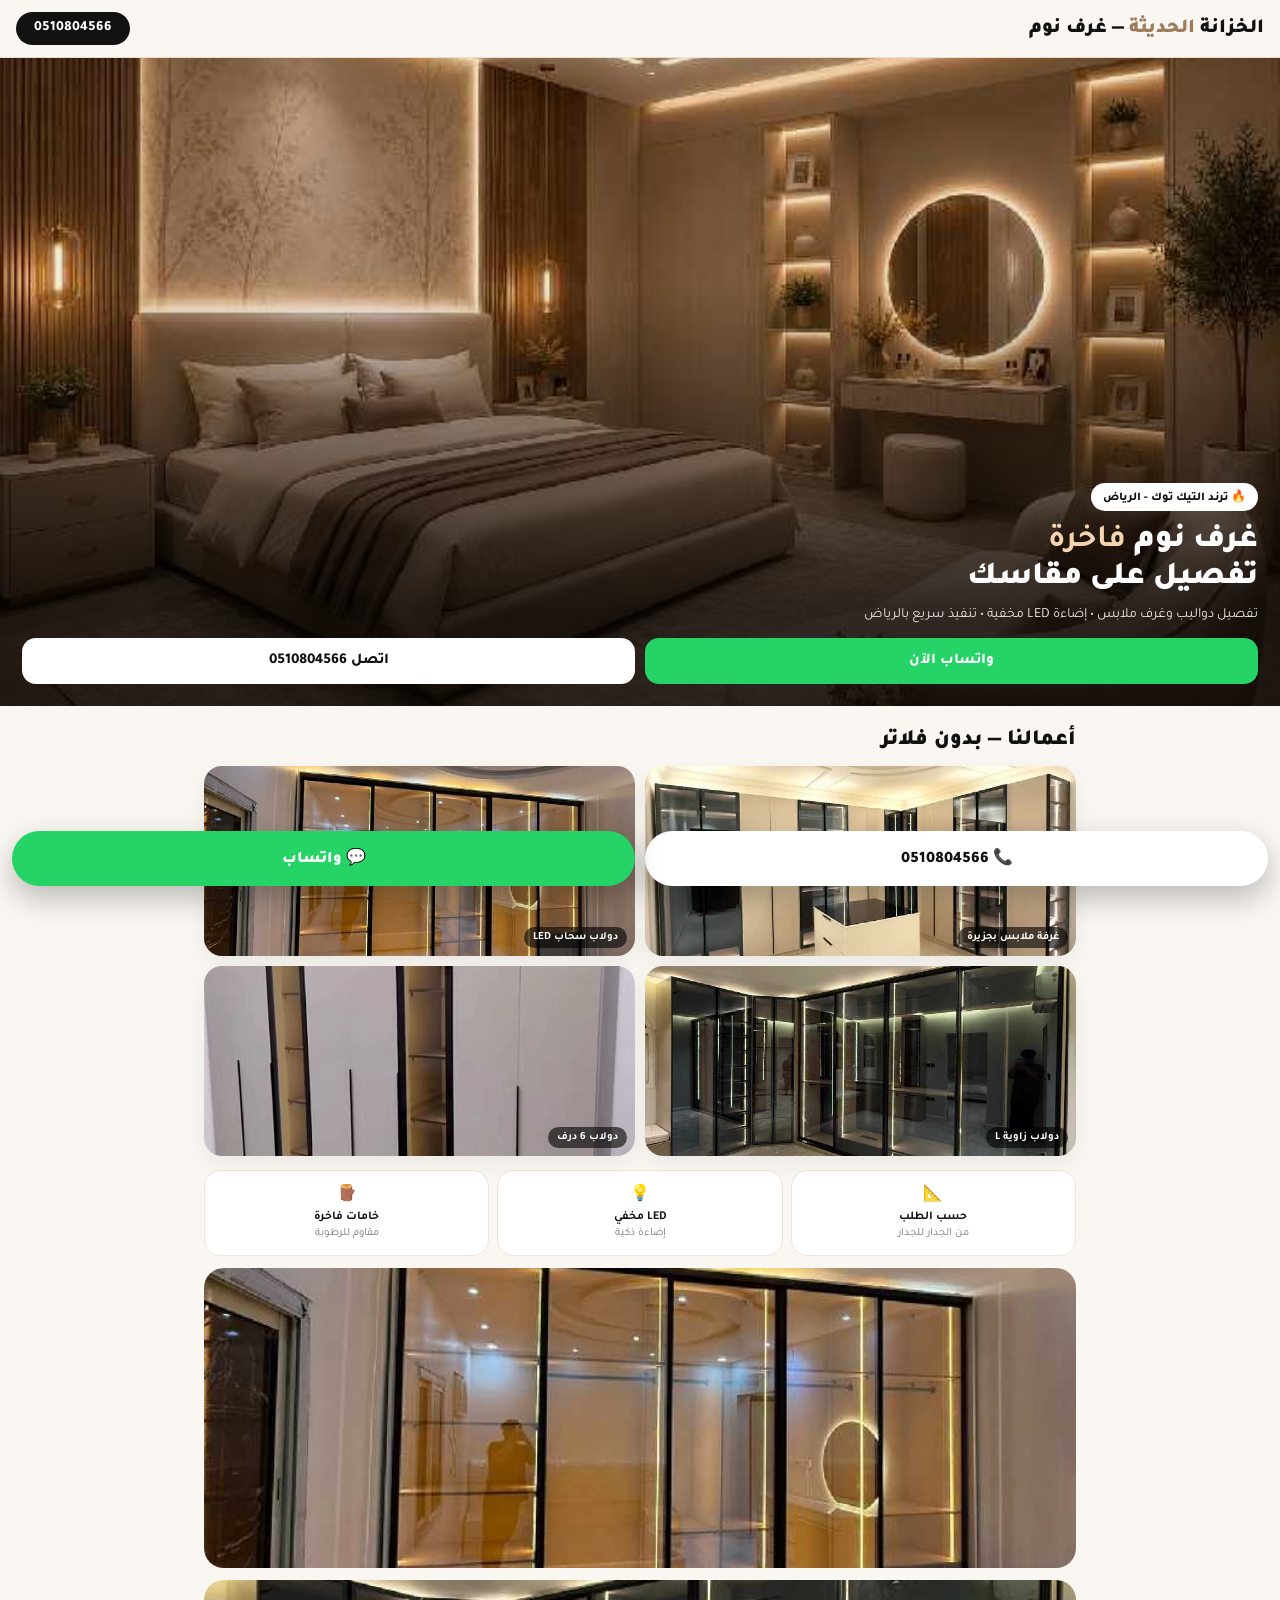
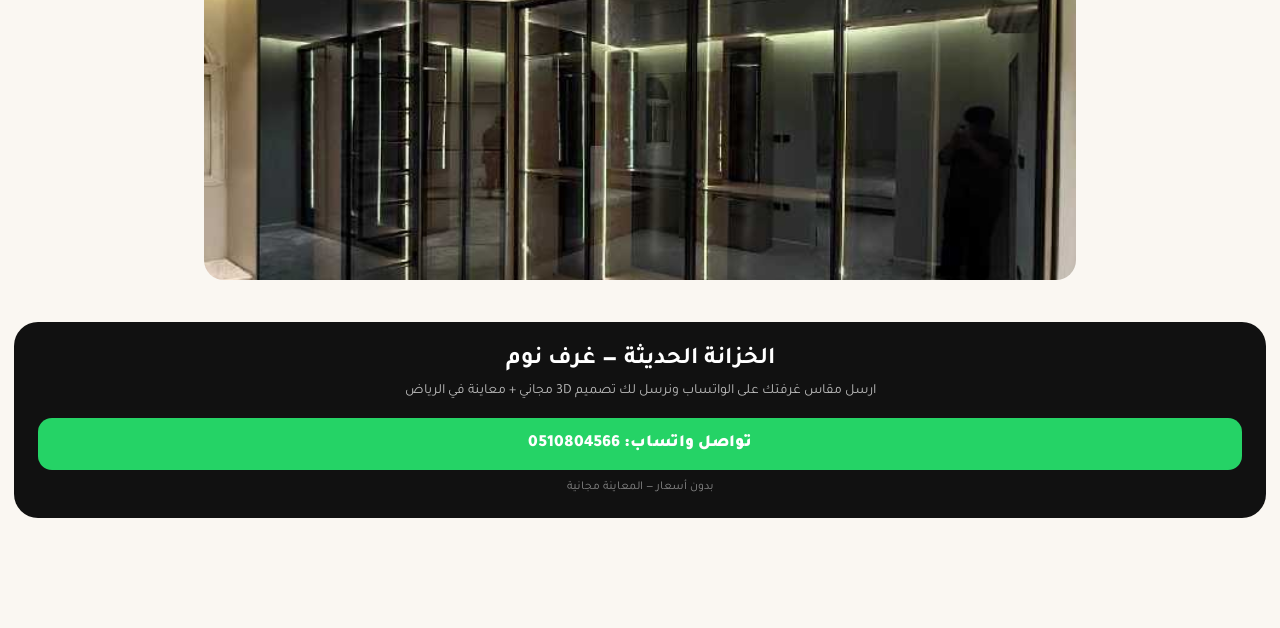
<file: index.html>
<!DOCTYPE html>
<html lang="ar" dir="rtl">
<head>
  <!-- TikTok Pixel Code Start -->
<script>
!function (w, d, t) {
  w.TiktokAnalyticsObject=t;var ttq=w[t]=w[t]||[];ttq.methods=["page","track","identify","instances","debug","on","off","once","ready","alias","group","enableCookie","disableCookie","holdConsent","revokeConsent","grantConsent"],ttq.setAndDefer=function(t,e){t[e]=function(){t.push([e].concat(Array.prototype.slice.call(arguments,0)))}};for(var i=0;i<ttq.methods.length;i++)ttq.setAndDefer(ttq,ttq.methods[i]);ttq.instance=function(t){for(
var e=ttq._i[t]||[],n=0;n<ttq.methods.length;n++)ttq.setAndDefer(e,ttq.methods[n]);return e},ttq.load=function(e,n){var r="https://analytics.tiktok.com/i18n/pixel/events.js",o=n&&n.partner;ttq._i=ttq._i||{},ttq._i[e]=[],ttq._i[e]._u=r,ttq._t=ttq._t||{},ttq._t[e]=+new Date,ttq._o=ttq._o||{},ttq._o[e]=n||{};n=document.createElement("script")
;n.type="text/javascript",n.async=!0,n.src=r+"?sdkid="+e+"&lib="+t;e=document.getElementsByTagName("script")[0];e.parentNode.insertBefore(n,e)};


  ttq.load('DBFQ0RJC77U4SEFNNF0G');
  ttq.page();
}(window, document, 'ttq');
</script>
<!-- TikTok Pixel Code End -->
  
  <style>
@font-face {
  font-family: "Optimistic";
  font-style: normal;
  font-weight: 400 600;
  font-display: swap;
  src: url("/fonts/OptimisticAI_VF_Optimized.woff2") format("woff2");
}
@font-face {
  font-family: "Optimistic Mono";
  font-style: normal;
  font-weight: 400;
  font-display: swap;
  src: url("/fonts/OptimisticMono_W_TextRegular.woff2") format("woff2");
}
:where(html) {
  font-family: "Optimistic", system-ui, sans-serif;
}
:where(code, pre, kbd, samp) {
  font-family: "Optimistic Mono", ui-monospace, monospace;
}
</style>
<meta charset="UTF-8">
<meta name="viewport" content="width=device-width,initial-scale=1.0">
<title>الخزانة الحديثة | غرف نوم - تفصيل دواليب</title>
<link href="https://fonts.googleapis.com/css2?family=Tajawal:wght@400;700;800;900&display=swap" rel="stylesheet">
<!-- TikTok Pixel - ضع معرفك هنا -->
<script>
!function (w, d, t) {
  w.TiktokAnalyticsObject=t;var ttq=w[t]=w[t]||[];ttq.methods=["page","track","identify","instances","debug","on","off","once","ready","alias","group","enableCookie","disableCookie"],ttq.setAndDefer=function(t,e){t[e]=function(){t.push([e].concat(Array.prototype.slice.call(arguments,0)))}};for(var i=0;i<ttq.methods.length;i++)ttq.setAndDefer(ttq,ttq.methods[i]);ttq.instance=function(t){for(var e=ttq._i[t]||[],n=0;n<ttq.methods.length;n++)ttq.setAndDefer(e,ttq.methods[n]);return e},ttq.load=function(e,n){var i="https://analytics.tiktok.com/i18n/pixel/events.js";ttq._i=ttq._i||{},ttq._i[e]=[],ttq._i[e]._u=i,ttq._t=ttq._t||{},ttq._t[e]=+new Date,ttq._o=ttq._o||{},ttq._o[e]=n||{};var o=document.createElement("script");o.type="text/javascript",o.async=!0,o.src=i+"?sdkid="+e+"&lib="+t;var a=document.getElementsByTagName("script")[0];a.parentNode.insertBefore(o,a)};
  ttq.load('TT_PIXEL_ID');
  ttq.page();
}(window, document, 'ttq');
function trackContact(type) {
  try{ ttq.track('Contact', {content_type: type}); ttq.track('ClickButton', {content_type: type, phone: '0510804566'}); }catch(e){}
  try{ gtag && gtag('event','contact', {method: type}); }catch(e){}
  try{ dataLayer && dataLayer.push({event:'contact', contact_type: type}); }catch(e){}
  showToast(type);
}
function showToast(type) {
  var t=document.getElementById('toast'); t.innerHTML = (type==='whatsapp'?'✅ تم تسجيل نقرة واتساب':'📞 تم تسجيل حدث اتصال')+' - Contact fired'; t.classList.add('show'); setTimeout(()=>t.classList.remove('show'),3000);
}
</script>
<style>
*{margin:0;padding:0;box-sizing:border-box;font-family:'Tajawal',sans-serif}
body{background:#FAF7F2;color:#111;overflow-x:hidden}
.header{position:sticky;top:0;z-index:100;background:rgba(250,247,242,.92);backdrop-filter:blur(14px);display:flex;justify-content:space-between;align-items:center;padding:12px 16px;border-bottom:1px solid #e9ddd0}
.logo{font-weight:900;font-size:20px}.logo span{color:#9c7c5a}
.call{background:#111;color:#fff;padding:8px 18px;border-radius:100px;text-decoration:none;font-weight:800;font-size:14px}
.hero{position:relative}.hero img{width:100%;height:72vh;object-fit:cover;display:block}
.ov{position:absolute;inset:0;background:linear-gradient(to top,rgba(0,0,0,.75) 15%,rgba(0,0,0,.05) 65%);display:flex;flex-direction:column;justify-content:flex-end;padding:22px}
.badge{background:#fff;color:#111;padding:6px 12px;border-radius:100px;font-size:12px;font-weight:800;width:fit-content;margin-bottom:12px}
.ov h1{color:#fff;font-size:32px;line-height:1.15;font-weight:900;margin-bottom:10px}.ov h1 b{color:#f4d5b0}
.ov p{color:#e8e8e8;font-size:14px;margin-bottom:14px}
.btns{display:flex;gap:10px}.btn{flex:1;text-align:center;padding:14px;border-radius:14px;text-decoration:none;font-weight:800;font-size:15px}
.bw{background:#25D366;color:#fff}.bc{background:#fff;color:#111}
.sec{padding:22px 14px;max-width:900px;margin:auto}
.tit{font-size:22px;font-weight:900;margin-bottom:12px}
.grid{display:grid;grid-template-columns:1fr 1fr;gap:10px}
.card{border-radius:18px;overflow:hidden;position:relative;background:#fff;box-shadow:0 8px 24px rgba(0,0,0,.06)}
.card img{width:100%;height:190px;object-fit:cover;display:block}
.card label{position:absolute;bottom:8px;right:8px;background:rgba(0,0,0,.6);color:#fff;padding:4px 9px;border-radius:100px;font-size:11px;font-weight:700}
.big{margin-top:12px;display:grid;gap:12px}.big img{width:100%;height:300px;object-fit:cover;border-radius:20px}
.feats{display:grid;grid-template-columns:repeat(3,1fr);gap:8px;margin-top:14px}
.f{background:#fff;border:1px solid #efe6d8;border-radius:16px;padding:12px;text-align:center}.f b{display:block;font-size:12px;margin-top:4px}.f span{font-size:11px;color:#777}
.final{background:#111;color:#fff;border-radius:24px;padding:24px;text-align:center;margin:20px 14px 110px}
.floating{position:fixed;bottom:14px;left:12px;right:12px;z-index:200;display:flex;gap:10px}
.floating a{flex:1;display:flex;align-items:center;justify-content:center;gap:8px;padding:16px;border-radius:100px;text-decoration:none;font-weight:900;font-size:16px;box-shadow:0 12px 30px rgba(0,0,0,.25);animation:f 2s infinite}
@keyframes f{0%,100%{transform:translateY(0)}50%{transform:translateY(-4px)}}
.fw{background:#25D366;color:#fff}.fc{background:#fff;color:#111}
#toast{position:fixed;top:70px;left:50%;transform:translateX(-50%) translateY(-20px);background:#111;color:#fff;padding:10px 16px;border-radius:100px;font-size:13px;font-weight:700;opacity:0;pointer-events:none;transition:.3s;z-index:300}
#toast.show{opacity:1;transform:translateX(-50%) translateY(0)}
</style>
</head>
<body>
<div id="toast"></div>
<div class="header"><div class="logo">الخزانة <span>الحديثة</span> — غرف نوم</div><a href="tel:+966510804566" onclick="trackContact('call')" class="call">0510804566</a></div>

<div class="hero">
<img src="[data-uri]" alt="غرفة نوم فاخرة">
<div class="ov">
<div class="badge">🔥 ترند التيك توك - الرياض</div>
<h1>غرف نوم <b>فاخرة</b><br>تفصيل على مقاسك</h1>
<p>تفصيل دواليب وغرف ملابس • إضاءة LED مخفية • تنفيذ سريع بالرياض</p>
<div class="btns">
<a href="https://wa.me/966510804566?text=مرحبا%20الخزانة%20الحديثة%20اريد%20تفصيل%20غرفة%20نوم" target="_blank" onclick="trackContact('whatsapp')" class="btn bw">واتساب الآن</a>
<a href="tel:+966510804566" onclick="trackContact('call')" class="btn bc">اتصل 0510804566</a>
</div>
</div>
</div>

<div class="sec">
<div class="tit">أعمالنا — بدون فلاتر</div>
<div class="grid">
<div class="card"><img src="[data-uri]"><label>غرفة ملابس بجزيرة</label></div>
<div class="card"><img src="[data-uri]"><label>دولاب سحاب LED</label></div>
<div class="card"><img src="[data-uri]"><label>دولاب زاوية L</label></div>
<div class="card"><img src="[data-uri]"><label>دولاب 6 درف</label></div>
</div>
<div class="feats">
<div class="f">📐<b>حسب الطلب</b><span>من الجدار للجدار</span></div>
<div class="f">💡<b>LED مخفي</b><span>إضاءة ذكية</span></div>
<div class="f">🪵<b>خامات فاخرة</b><span>مقاوم للرطوبة</span></div>
</div>
<div class="big">
<img src="[data-uri]" alt="sliding">
<img src="[data-uri]" alt="corner">
</div>
</div>

<div class="final">
<h2>الخزانة الحديثة — غرف نوم</h2>
<p style="color:#bbb;font-size:14px;margin:8px 0 18px">ارسل مقاس غرفتك على الواتساب ونرسل لك تصميم 3D مجاني + معاينة في الرياض</p>
<a href="https://wa.me/966510804566" target="_blank" onclick="trackContact('whatsapp')" style="display:block;background:#25D366;color:#fff;padding:16px;border-radius:14px;text-decoration:none;font-weight:900;font-size:17px;margin-bottom:10px">تواصل واتساب: 0510804566</a>
<div style="color:#888;font-size:12px">بدون أسعار — المعاينة مجانية</div>
</div>

<div class="floating">
<a href="tel:+966510804566" onclick="trackContact('call')" class="fc">📞 0510804566</a>
<a href="https://wa.me/966510804566" target="_blank" onclick="trackContact('whatsapp')" class="fw">💬 واتساب</a>
</div>
<script>(function(){var loc=location.href.replace(/#.*$/,"");var ATTR_NAMES=["data-product-id","data-productid","data-product_id","product-id","productid","product_id","data-source-entity-id","source-entity-id","source_entity_id","data-product","data-metadata","data-meta"];var DATASET_KEYS=["productId","productid","product_id","sourceEntityId","sourceentityid","source_entity_id","product","metadata","meta"];function readProductId(value){if(typeof value!=="string"||value.length===0)return null;if(/^[0-9]{6,}$/.test(value))return value;var match=value.match(/(?:product(?:_|-)?id|source(?:_|-)?entity(?:_|-)?id)["'=:\s]+([0-9]{6,})/i);return match?match[1]:null}function extractProductId(start){for(var node=start;node&&node!==document.body;node=node.parentElement){for(var i=0;i<ATTR_NAMES.length;i++){var attrValue=node.getAttribute&&node.getAttribute(ATTR_NAMES[i]);var attrProductId=readProductId(attrValue);if(attrProductId)return attrProductId}var dataset=node.dataset||null;if(dataset){for(var j=0;j<DATASET_KEYS.length;j++){var dataValue=dataset[DATASET_KEYS[j]];var dataProductId=readProductId(dataValue);if(dataProductId)return dataProductId}}}return null}function isInlineMediaSlotElement(node){return !!(node&&node.getAttribute&&node.getAttribute("data-clippy-inline-media-slot")!==null)}function findInlineMediaSlot(start){for(var node=start;node&&node!==document.body;node=node.parentElement){if(isInlineMediaSlotElement(node))return node}return null}function readInlineMediaUrl(node){if(!node)return null;return node.getAttribute&&((node.getAttribute("data-clippy-inline-media-url")||node.getAttribute("data-url")||node.getAttribute("data_url")))||node.href||null}function stripHash(url){return String(url).replace(/#.*$/,"")}function urlsMatch(a,b){if(!a||!b)return false;try{return stripHash(new URL(a,loc).href)===stripHash(new URL(b,loc).href)}catch(_){return stripHash(a)===stripHash(b)}}function isFirstPartyReelUrl(value){try{var url=new URL(value,loc);if(url.protocol!=="https:")return false;var host=url.hostname.toLowerCase();var supported=host==="instagram.com"||host.endsWith(".instagram.com")||host==="facebook.com"||host.endsWith(".facebook.com");return supported&&/\/reels?\//i.test(url.pathname)}catch(_){return false}}function isInlineMediaUrlClick(node,href){var slot=findInlineMediaSlot(node);if(!slot)return false;var slotUrl=readInlineMediaUrl(slot);if(slotUrl)return urlsMatch(href,slotUrl);return isFirstPartyReelUrl(href)}function findDataHref(start){for(var node=start;node&&node!==document.body;node=node.parentElement){if(node.getAttribute){var href=node.getAttribute("data-href")||node.getAttribute("data-url");if(href)return{href:href,node:node}}}return null}var nativeOpen=window.open;window.open=function(url){if(parent!==window&&typeof url==="string"&&/^https?:\/\//.test(url)){parent.postMessage({type:"ecto:usercontent-link-click",href:url},"*");return null}return nativeOpen?nativeOpen.apply(window,arguments):null};document.addEventListener("click",function(e){var target=e.target instanceof Element?e.target:null;if(!target)return;if(parent===window)return;var a=target.closest?target.closest("a[href]"):null;if(a&&a.href&&/^https?:\/\//.test(a.href)&&a.href.replace(/#.*$/,"")!==loc){if(isInlineMediaUrlClick(a,a.href))return;var productId=extractProductId(target)||extractProductId(a);if(productId){e.preventDefault();parent.postMessage({type:"ecto-artifact-link-click",productId:productId},"*");return}e.preventDefault();parent.postMessage({type:"ecto:usercontent-link-click",href:a.href},"*");return}var dataHref=findDataHref(target);if(dataHref&&/^https?:\/\//.test(dataHref.href)&&dataHref.href.replace(/#.*$/,"")!==loc){if(isInlineMediaUrlClick(dataHref.node,dataHref.href))return;e.preventDefault();parent.postMessage({type:"ecto:usercontent-link-click",href:dataHref.href},"*")}},true)})();</script><script>(function(){var FOCUS_TYPE="ecto:artifact-focus-request";var CLOSE_TYPE="ecto:artifact-close-request";function focusArtifactDocument(){var body=document.body;if(!body)return;try{window.focus();}catch(e){}if(!body.hasAttribute("tabindex"))body.setAttribute("tabindex","-1");try{body.focus({preventScroll:true});}catch(e){try{body.focus();}catch(e2){}}}window.addEventListener("message",function(event){if(event.source!==window.parent)return;var data=event.data;if(!data||typeof data!=="object"||data.type!==FOCUS_TYPE)return;if(document.readyState==="loading"){document.addEventListener("DOMContentLoaded",focusArtifactDocument,{once:true});return;}focusArtifactDocument();});window.addEventListener("keydown",function(event){if(event.key!=="Escape")return;window.setTimeout(function(){if(event.defaultPrevented)return;window.parent.postMessage({type:CLOSE_TYPE},"*");},0);});})();</script></body>
</html>
</file>
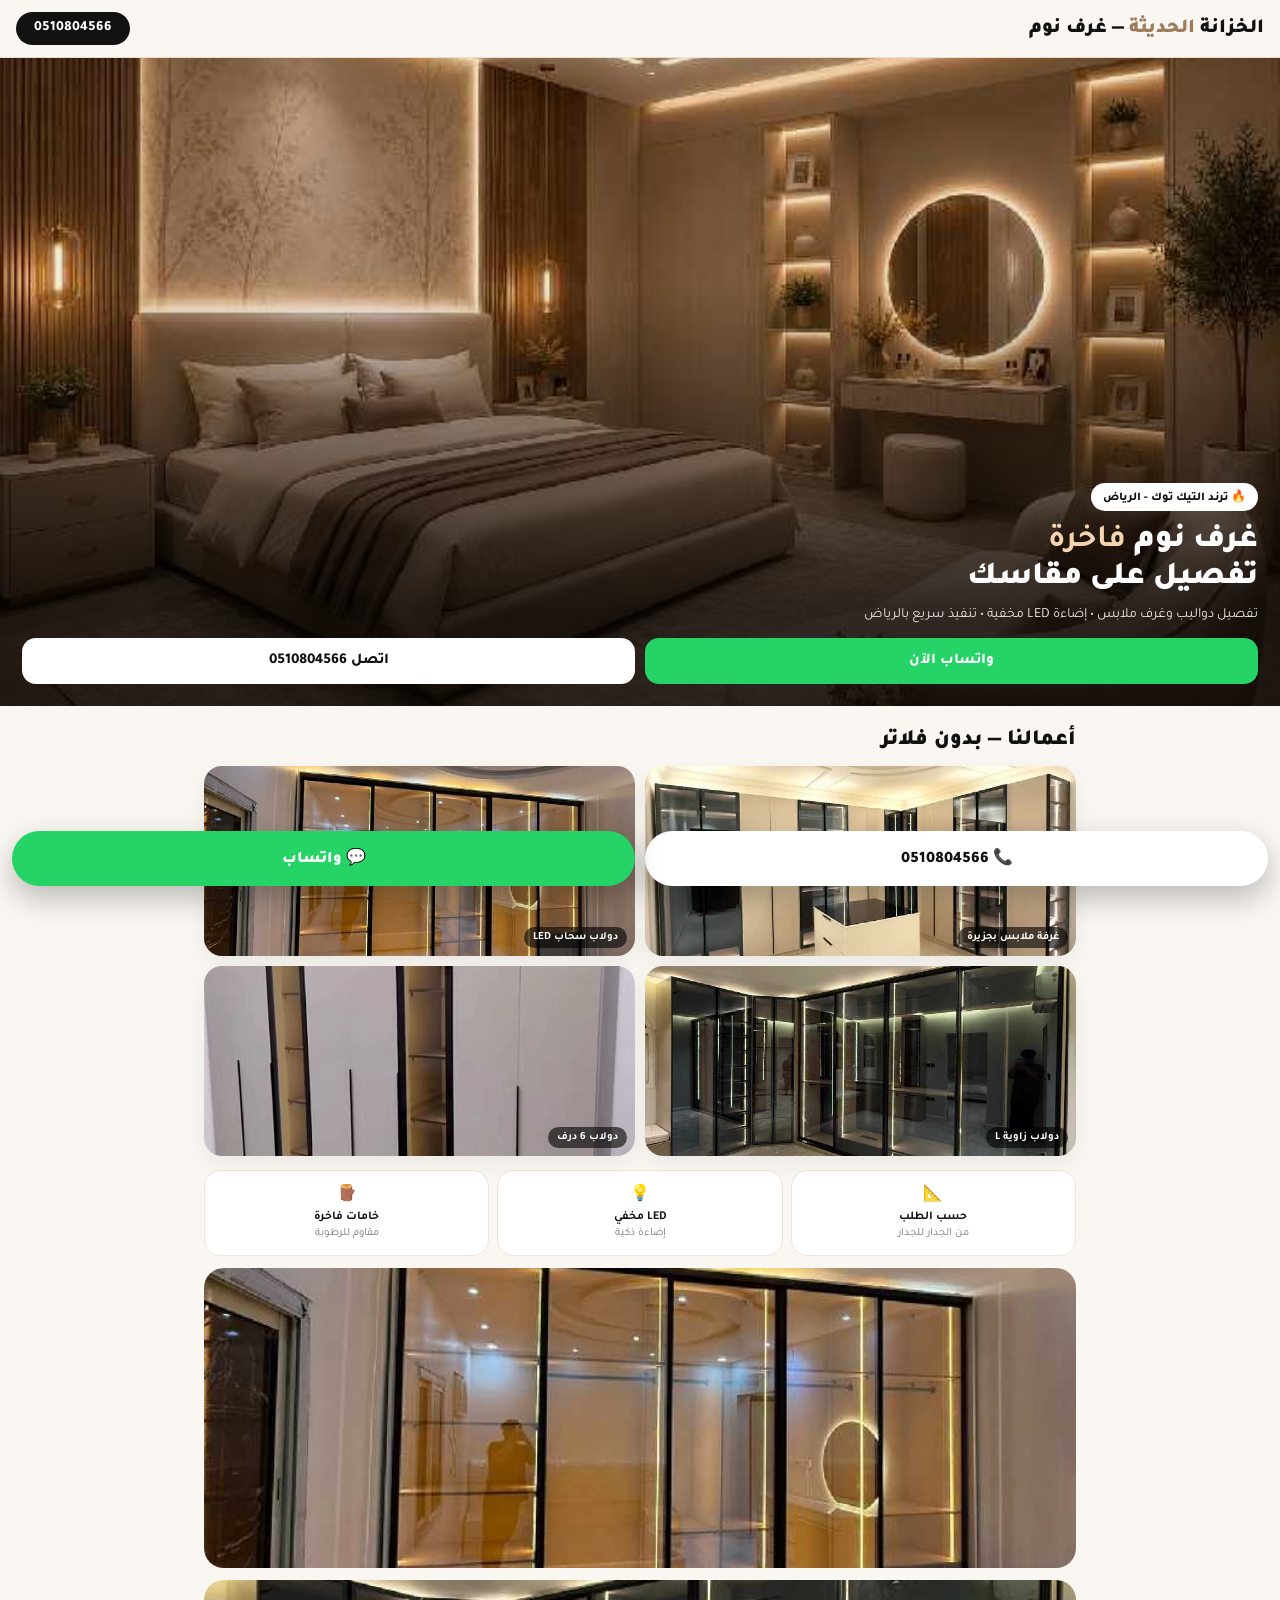
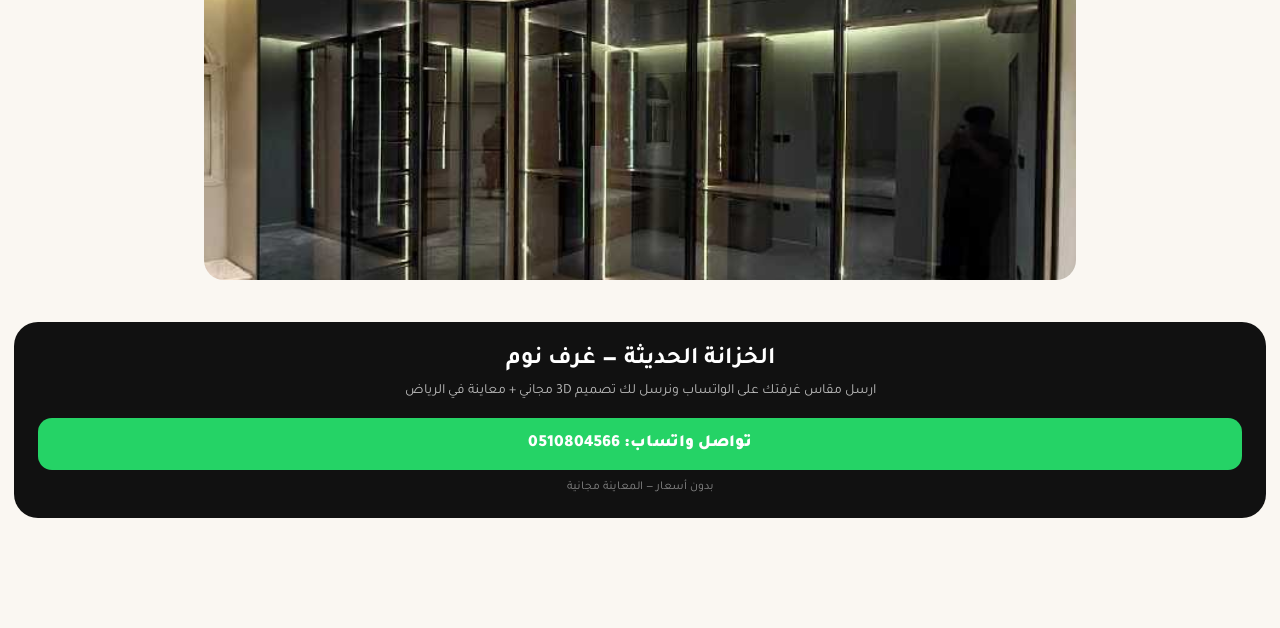
<file: khazana-final-copy.html>
<!DOCTYPE html>
<html lang="ar" dir="rtl">
<head><style>
@font-face {
  font-family: "Optimistic";
  font-style: normal;
  font-weight: 400 600;
  font-display: swap;
  src: url("/fonts/OptimisticAI_VF_Optimized.woff2") format("woff2");
}
@font-face {
  font-family: "Optimistic Mono";
  font-style: normal;
  font-weight: 400;
  font-display: swap;
  src: url("/fonts/OptimisticMono_W_TextRegular.woff2") format("woff2");
}
:where(html) {
  font-family: "Optimistic", system-ui, sans-serif;
}
:where(code, pre, kbd, samp) {
  font-family: "Optimistic Mono", ui-monospace, monospace;
}
</style>
<meta charset="UTF-8">
<meta name="viewport" content="width=device-width,initial-scale=1.0">
<title>الخزانة الحديثة | غرف نوم - تفصيل دواليب</title>
<link href="https://fonts.googleapis.com/css2?family=Tajawal:wght@400;700;800;900&display=swap" rel="stylesheet">
<!-- TikTok Pixel - ضع معرفك هنا -->
<script>
!function (w, d, t) {
  w.TiktokAnalyticsObject=t;var ttq=w[t]=w[t]||[];ttq.methods=["page","track","identify","instances","debug","on","off","once","ready","alias","group","enableCookie","disableCookie"],ttq.setAndDefer=function(t,e){t[e]=function(){t.push([e].concat(Array.prototype.slice.call(arguments,0)))}};for(var i=0;i<ttq.methods.length;i++)ttq.setAndDefer(ttq,ttq.methods[i]);ttq.instance=function(t){for(var e=ttq._i[t]||[],n=0;n<ttq.methods.length;n++)ttq.setAndDefer(e,ttq.methods[n]);return e},ttq.load=function(e,n){var i="https://analytics.tiktok.com/i18n/pixel/events.js";ttq._i=ttq._i||{},ttq._i[e]=[],ttq._i[e]._u=i,ttq._t=ttq._t||{},ttq._t[e]=+new Date,ttq._o=ttq._o||{},ttq._o[e]=n||{};var o=document.createElement("script");o.type="text/javascript",o.async=!0,o.src=i+"?sdkid="+e+"&lib="+t;var a=document.getElementsByTagName("script")[0];a.parentNode.insertBefore(o,a)};
  ttq.load('TT_PIXEL_ID');
  ttq.page();
}(window, document, 'ttq');
function trackContact(type) {
  try{ ttq.track('Contact', {content_type: type}); ttq.track('ClickButton', {content_type: type, phone: '0510804566'}); }catch(e){}
  try{ gtag && gtag('event','contact', {method: type}); }catch(e){}
  try{ dataLayer && dataLayer.push({event:'contact', contact_type: type}); }catch(e){}
  showToast(type);
}
function showToast(type) {
  var t=document.getElementById('toast'); t.innerHTML = (type==='whatsapp'?'✅ تم تسجيل نقرة واتساب':'📞 تم تسجيل حدث اتصال')+' - Contact fired'; t.classList.add('show'); setTimeout(()=>t.classList.remove('show'),3000);
}
</script>
<style>
*{margin:0;padding:0;box-sizing:border-box;font-family:'Tajawal',sans-serif}
body{background:#FAF7F2;color:#111;overflow-x:hidden}
.header{position:sticky;top:0;z-index:100;background:rgba(250,247,242,.92);backdrop-filter:blur(14px);display:flex;justify-content:space-between;align-items:center;padding:12px 16px;border-bottom:1px solid #e9ddd0}
.logo{font-weight:900;font-size:20px}.logo span{color:#9c7c5a}
.call{background:#111;color:#fff;padding:8px 18px;border-radius:100px;text-decoration:none;font-weight:800;font-size:14px}
.hero{position:relative}.hero img{width:100%;height:72vh;object-fit:cover;display:block}
.ov{position:absolute;inset:0;background:linear-gradient(to top,rgba(0,0,0,.75) 15%,rgba(0,0,0,.05) 65%);display:flex;flex-direction:column;justify-content:flex-end;padding:22px}
.badge{background:#fff;color:#111;padding:6px 12px;border-radius:100px;font-size:12px;font-weight:800;width:fit-content;margin-bottom:12px}
.ov h1{color:#fff;font-size:32px;line-height:1.15;font-weight:900;margin-bottom:10px}.ov h1 b{color:#f4d5b0}
.ov p{color:#e8e8e8;font-size:14px;margin-bottom:14px}
.btns{display:flex;gap:10px}.btn{flex:1;text-align:center;padding:14px;border-radius:14px;text-decoration:none;font-weight:800;font-size:15px}
.bw{background:#25D366;color:#fff}.bc{background:#fff;color:#111}
.sec{padding:22px 14px;max-width:900px;margin:auto}
.tit{font-size:22px;font-weight:900;margin-bottom:12px}
.grid{display:grid;grid-template-columns:1fr 1fr;gap:10px}
.card{border-radius:18px;overflow:hidden;position:relative;background:#fff;box-shadow:0 8px 24px rgba(0,0,0,.06)}
.card img{width:100%;height:190px;object-fit:cover;display:block}
.card label{position:absolute;bottom:8px;right:8px;background:rgba(0,0,0,.6);color:#fff;padding:4px 9px;border-radius:100px;font-size:11px;font-weight:700}
.big{margin-top:12px;display:grid;gap:12px}.big img{width:100%;height:300px;object-fit:cover;border-radius:20px}
.feats{display:grid;grid-template-columns:repeat(3,1fr);gap:8px;margin-top:14px}
.f{background:#fff;border:1px solid #efe6d8;border-radius:16px;padding:12px;text-align:center}.f b{display:block;font-size:12px;margin-top:4px}.f span{font-size:11px;color:#777}
.final{background:#111;color:#fff;border-radius:24px;padding:24px;text-align:center;margin:20px 14px 110px}
.floating{position:fixed;bottom:14px;left:12px;right:12px;z-index:200;display:flex;gap:10px}
.floating a{flex:1;display:flex;align-items:center;justify-content:center;gap:8px;padding:16px;border-radius:100px;text-decoration:none;font-weight:900;font-size:16px;box-shadow:0 12px 30px rgba(0,0,0,.25);animation:f 2s infinite}
@keyframes f{0%,100%{transform:translateY(0)}50%{transform:translateY(-4px)}}
.fw{background:#25D366;color:#fff}.fc{background:#fff;color:#111}
#toast{position:fixed;top:70px;left:50%;transform:translateX(-50%) translateY(-20px);background:#111;color:#fff;padding:10px 16px;border-radius:100px;font-size:13px;font-weight:700;opacity:0;pointer-events:none;transition:.3s;z-index:300}
#toast.show{opacity:1;transform:translateX(-50%) translateY(0)}
</style>
</head>
<body>
<div id="toast"></div>
<div class="header"><div class="logo">الخزانة <span>الحديثة</span> — غرف نوم</div><a href="tel:+966510804566" onclick="trackContact('call')" class="call">0510804566</a></div>

<div class="hero">
<img src="[data-uri]" alt="غرفة نوم فاخرة">
<div class="ov">
<div class="badge">🔥 ترند التيك توك - الرياض</div>
<h1>غرف نوم <b>فاخرة</b><br>تفصيل على مقاسك</h1>
<p>تفصيل دواليب وغرف ملابس • إضاءة LED مخفية • تنفيذ سريع بالرياض</p>
<div class="btns">
<a href="https://wa.me/966510804566?text=مرحبا%20الخزانة%20الحديثة%20اريد%20تفصيل%20غرفة%20نوم" target="_blank" onclick="trackContact('whatsapp')" class="btn bw">واتساب الآن</a>
<a href="tel:+966510804566" onclick="trackContact('call')" class="btn bc">اتصل 0510804566</a>
</div>
</div>
</div>

<div class="sec">
<div class="tit">أعمالنا — بدون فلاتر</div>
<div class="grid">
<div class="card"><img src="[data-uri]"><label>غرفة ملابس بجزيرة</label></div>
<div class="card"><img src="[data-uri]"><label>دولاب سحاب LED</label></div>
<div class="card"><img src="[data-uri]"><label>دولاب زاوية L</label></div>
<div class="card"><img src="[data-uri]"><label>دولاب 6 درف</label></div>
</div>
<div class="feats">
<div class="f">📐<b>حسب الطلب</b><span>من الجدار للجدار</span></div>
<div class="f">💡<b>LED مخفي</b><span>إضاءة ذكية</span></div>
<div class="f">🪵<b>خامات فاخرة</b><span>مقاوم للرطوبة</span></div>
</div>
<div class="big">
<img src="[data-uri]" alt="sliding">
<img src="[data-uri]" alt="corner">
</div>
</div>

<div class="final">
<h2>الخزانة الحديثة — غرف نوم</h2>
<p style="color:#bbb;font-size:14px;margin:8px 0 18px">ارسل مقاس غرفتك على الواتساب ونرسل لك تصميم 3D مجاني + معاينة في الرياض</p>
<a href="https://wa.me/966510804566" target="_blank" onclick="trackContact('whatsapp')" style="display:block;background:#25D366;color:#fff;padding:16px;border-radius:14px;text-decoration:none;font-weight:900;font-size:17px;margin-bottom:10px">تواصل واتساب: 0510804566</a>
<div style="color:#888;font-size:12px">بدون أسعار — المعاينة مجانية</div>
</div>

<div class="floating">
<a href="tel:+966510804566" onclick="trackContact('call')" class="fc">📞 0510804566</a>
<a href="https://wa.me/966510804566" target="_blank" onclick="trackContact('whatsapp')" class="fw">💬 واتساب</a>
</div>
<script>(function(){var loc=location.href.replace(/#.*$/,"");var ATTR_NAMES=["data-product-id","data-productid","data-product_id","product-id","productid","product_id","data-source-entity-id","source-entity-id","source_entity_id","data-product","data-metadata","data-meta"];var DATASET_KEYS=["productId","productid","product_id","sourceEntityId","sourceentityid","source_entity_id","product","metadata","meta"];function readProductId(value){if(typeof value!=="string"||value.length===0)return null;if(/^[0-9]{6,}$/.test(value))return value;var match=value.match(/(?:product(?:_|-)?id|source(?:_|-)?entity(?:_|-)?id)["'=:\s]+([0-9]{6,})/i);return match?match[1]:null}function extractProductId(start){for(var node=start;node&&node!==document.body;node=node.parentElement){for(var i=0;i<ATTR_NAMES.length;i++){var attrValue=node.getAttribute&&node.getAttribute(ATTR_NAMES[i]);var attrProductId=readProductId(attrValue);if(attrProductId)return attrProductId}var dataset=node.dataset||null;if(dataset){for(var j=0;j<DATASET_KEYS.length;j++){var dataValue=dataset[DATASET_KEYS[j]];var dataProductId=readProductId(dataValue);if(dataProductId)return dataProductId}}}return null}function isInlineMediaSlotElement(node){return !!(node&&node.getAttribute&&node.getAttribute("data-clippy-inline-media-slot")!==null)}function findInlineMediaSlot(start){for(var node=start;node&&node!==document.body;node=node.parentElement){if(isInlineMediaSlotElement(node))return node}return null}function readInlineMediaUrl(node){if(!node)return null;return node.getAttribute&&((node.getAttribute("data-clippy-inline-media-url")||node.getAttribute("data-url")||node.getAttribute("data_url")))||node.href||null}function stripHash(url){return String(url).replace(/#.*$/,"")}function urlsMatch(a,b){if(!a||!b)return false;try{return stripHash(new URL(a,loc).href)===stripHash(new URL(b,loc).href)}catch(_){return stripHash(a)===stripHash(b)}}function isFirstPartyReelUrl(value){try{var url=new URL(value,loc);if(url.protocol!=="https:")return false;var host=url.hostname.toLowerCase();var supported=host==="instagram.com"||host.endsWith(".instagram.com")||host==="facebook.com"||host.endsWith(".facebook.com");return supported&&/\/reels?\//i.test(url.pathname)}catch(_){return false}}function isInlineMediaUrlClick(node,href){var slot=findInlineMediaSlot(node);if(!slot)return false;var slotUrl=readInlineMediaUrl(slot);if(slotUrl)return urlsMatch(href,slotUrl);return isFirstPartyReelUrl(href)}function findDataHref(start){for(var node=start;node&&node!==document.body;node=node.parentElement){if(node.getAttribute){var href=node.getAttribute("data-href")||node.getAttribute("data-url");if(href)return{href:href,node:node}}}return null}var nativeOpen=window.open;window.open=function(url){if(parent!==window&&typeof url==="string"&&/^https?:\/\//.test(url)){parent.postMessage({type:"ecto:usercontent-link-click",href:url},"*");return null}return nativeOpen?nativeOpen.apply(window,arguments):null};document.addEventListener("click",function(e){var target=e.target instanceof Element?e.target:null;if(!target)return;if(parent===window)return;var a=target.closest?target.closest("a[href]"):null;if(a&&a.href&&/^https?:\/\//.test(a.href)&&a.href.replace(/#.*$/,"")!==loc){if(isInlineMediaUrlClick(a,a.href))return;var productId=extractProductId(target)||extractProductId(a);if(productId){e.preventDefault();parent.postMessage({type:"ecto-artifact-link-click",productId:productId},"*");return}e.preventDefault();parent.postMessage({type:"ecto:usercontent-link-click",href:a.href},"*");return}var dataHref=findDataHref(target);if(dataHref&&/^https?:\/\//.test(dataHref.href)&&dataHref.href.replace(/#.*$/,"")!==loc){if(isInlineMediaUrlClick(dataHref.node,dataHref.href))return;e.preventDefault();parent.postMessage({type:"ecto:usercontent-link-click",href:dataHref.href},"*")}},true)})();</script><script>(function(){var FOCUS_TYPE="ecto:artifact-focus-request";var CLOSE_TYPE="ecto:artifact-close-request";function focusArtifactDocument(){var body=document.body;if(!body)return;try{window.focus();}catch(e){}if(!body.hasAttribute("tabindex"))body.setAttribute("tabindex","-1");try{body.focus({preventScroll:true});}catch(e){try{body.focus();}catch(e2){}}}window.addEventListener("message",function(event){if(event.source!==window.parent)return;var data=event.data;if(!data||typeof data!=="object"||data.type!==FOCUS_TYPE)return;if(document.readyState==="loading"){document.addEventListener("DOMContentLoaded",focusArtifactDocument,{once:true});return;}focusArtifactDocument();});window.addEventListener("keydown",function(event){if(event.key!=="Escape")return;window.setTimeout(function(){if(event.defaultPrevented)return;window.parent.postMessage({type:CLOSE_TYPE},"*");},0);});})();</script></body>
</html>
</file>
